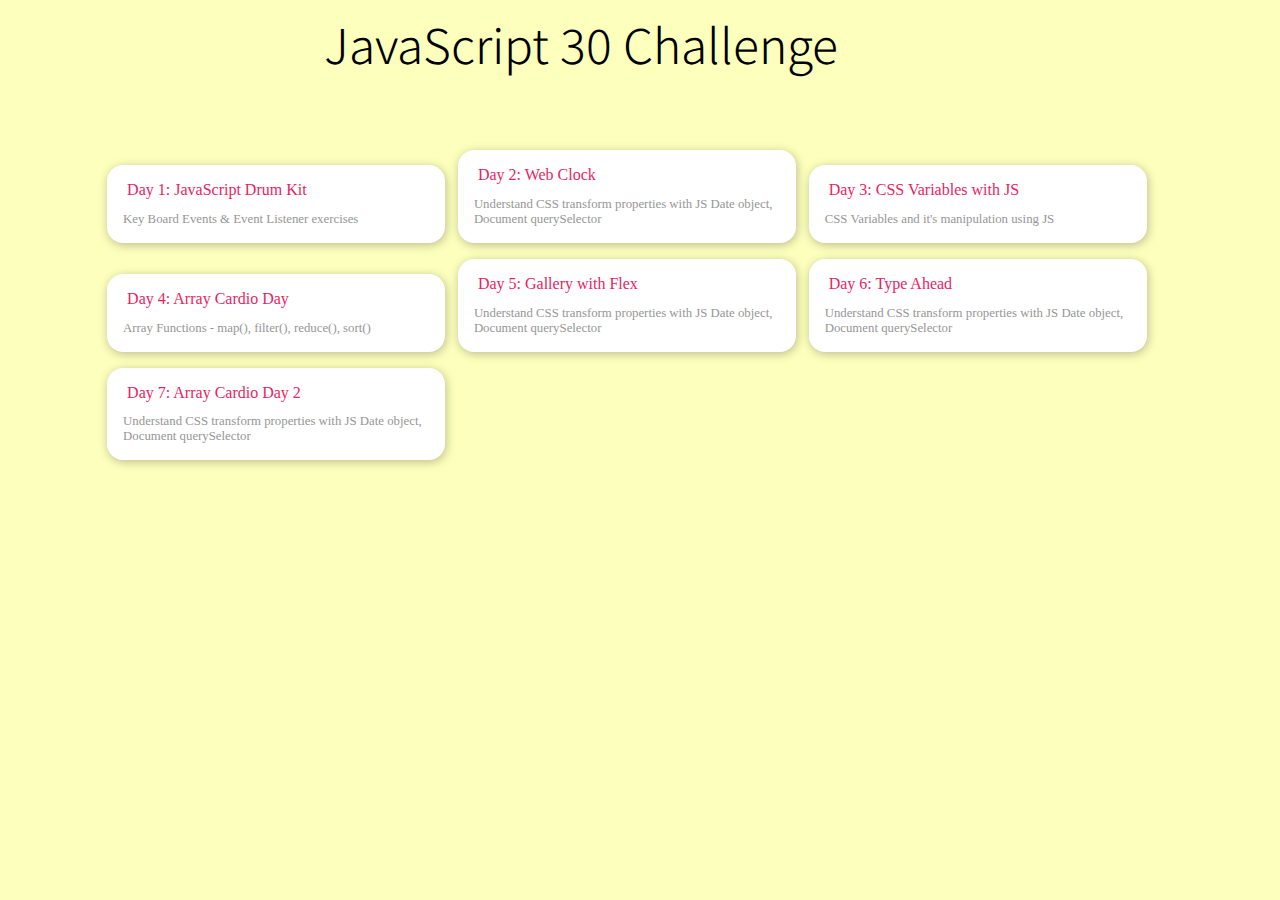
<file: index.html>
<!DOCTYPE html>
<html lang="en">
  <head>
    <meta charset="UTF-8" />
    <meta name="viewport" content="width=device-width, initial-scale=1.0" />
    <title>JS30</title>
    <link rel="preconnect" href="https://fonts.gstatic.com" />
    <link
      href="https://fonts.googleapis.com/css2?family=Noto+Sans+JP:wght@100;300;400;500&display=swap"
      rel="stylesheet"
    />
    <link rel="stylesheet" href="./style.css" />
  </head>

  <body>
    <header>
      <h1>JavaScript 30 Challenge</h1>
    </header>
    <main>
      <article>
        <project-card
          name="Day 1: JavaScript Drum Kit"
          url="./01 - JavaScript Drum Kit/index.html"
          desc="Key Board Events & Event Listener exercises"
        ></project-card>
        <project-card
          name="Day 2: Web Clock"
          url="./02 - JS and CSS Clock/index.html"
          desc="Understand CSS transform properties with JS Date object, Document querySelector"
        ></project-card>
        <project-card
          name="Day 3: CSS Variables with JS"
          url="./03 - CSS Variables/index.html"
          desc="CSS Variables and it's manipulation using JS"
        ></project-card>
        <project-card
          name="Day 4: Array Cardio Day"
          url="./04 - Array Cardio Day 1/index.html"
          desc="Array Functions - map(), filter(), reduce(), sort()"
        ></project-card>
        <project-card
          name="Day 5: Gallery with Flex"
          url="./05 - Flex Panel Gallery/index.html"
          desc="Understand CSS transform properties with JS Date object, Document querySelector"
        ></project-card>
        <project-card
          name="Day 6: Type Ahead"
          url="./06 - Type Ahead/index.html"
          desc="Understand CSS transform properties with JS Date object, Document querySelector"
        ></project-card>
        <project-card
          name="Day 7: Array Cardio Day 2"
          url="./07 - Array Cardio Day 2/index.html"
          desc="Understand CSS transform properties with JS Date object, Document querySelector"
        ></project-card>
      </article>
    </main>
    <footer></footer>
  </body>
  <script src="Card.js"></script>
</html>
</file>
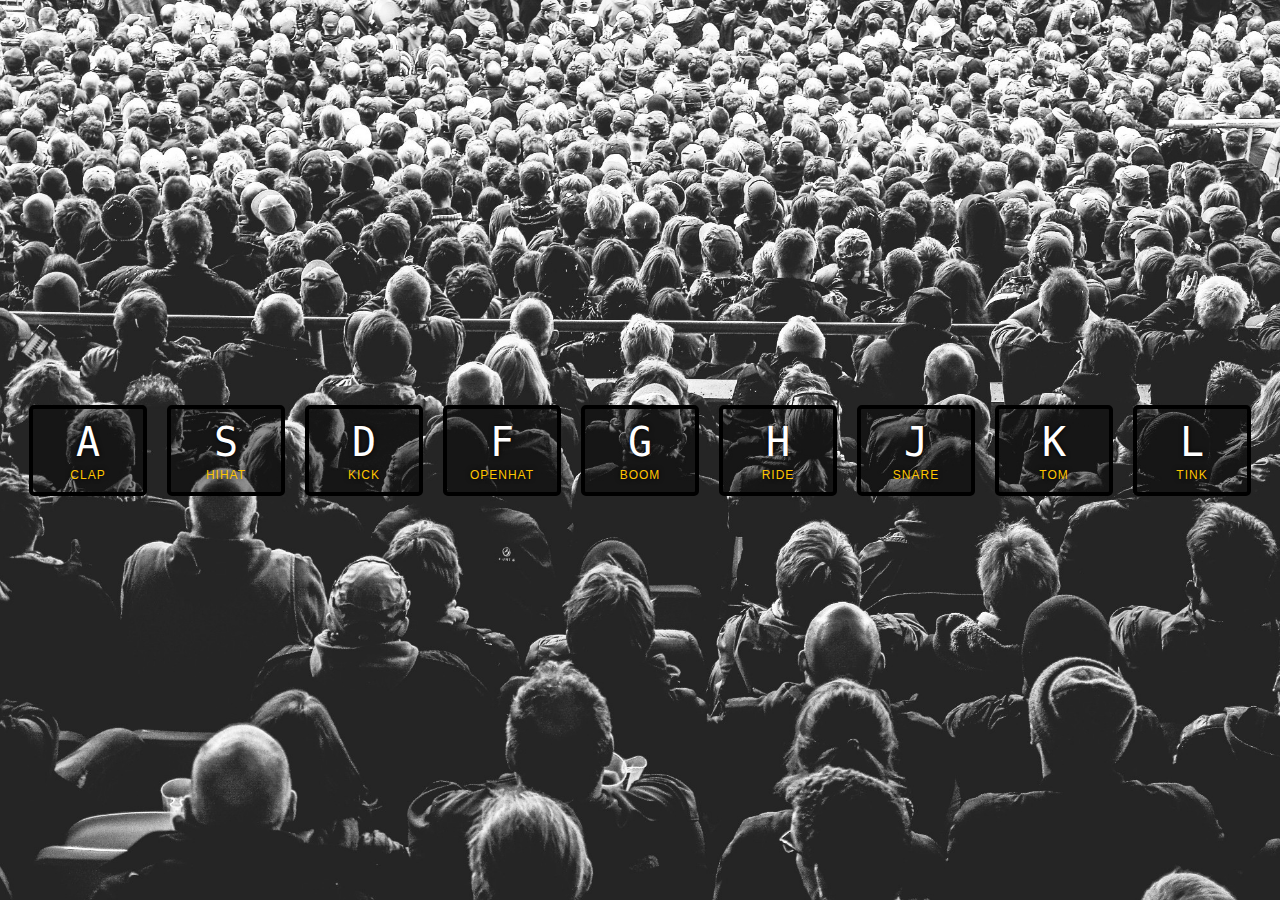
<file: 01 - JavaScript Drum Kit/index.html>
<!DOCTYPE html>
<html lang="en">

<head>
  <meta charset="UTF-8">
  <title>JS Drum Kit</title>
  <link rel="stylesheet" href="style.css">
</head>

<body>
  <div class="keys">
    <div data-key="65" class="key">
      <kbd>A</kbd>
      <span class="sound">clap</span>
    </div>
    <div data-key="83" class="key">
      <kbd>S</kbd>
      <span class="sound">hihat</span>
    </div>
    <div data-key="68" class="key">
      <kbd>D</kbd>
      <span class="sound">kick</span>
    </div>
    <div data-key="70" class="key">
      <kbd>F</kbd>
      <span class="sound">openhat</span>
    </div>
    <div data-key="71" class="key">
      <kbd>G</kbd>
      <span class="sound">boom</span>
    </div>
    <div data-key="72" class="key">
      <kbd>H</kbd>
      <span class="sound">ride</span>
    </div>
    <div data-key="74" class="key">
      <kbd>J</kbd>
      <span class="sound">snare</span>
    </div>
    <div data-key="75" class="key">
      <kbd>K</kbd>
      <span class="sound">tom</span>
    </div>
    <div data-key="76" class="key">
      <kbd>L</kbd>
      <span class="sound">tink</span>
    </div>
  </div>

  <audio data-key="65" src="sounds/clap.wav"></audio>
  <audio data-key="83" src="sounds/hihat.wav"></audio>
  <audio data-key="68" src="sounds/kick.wav"></audio>
  <audio data-key="70" src="sounds/openhat.wav"></audio>
  <audio data-key="71" src="sounds/boom.wav"></audio>
  <audio data-key="72" src="sounds/ride.wav"></audio>
  <audio data-key="74" src="sounds/snare.wav"></audio>
  <audio data-key="75" src="sounds/tom.wav"></audio>
  <audio data-key="76" src="sounds/tink.wav"></audio>

  <script src="script.js">
  </script>


</body>

</html>
</file>
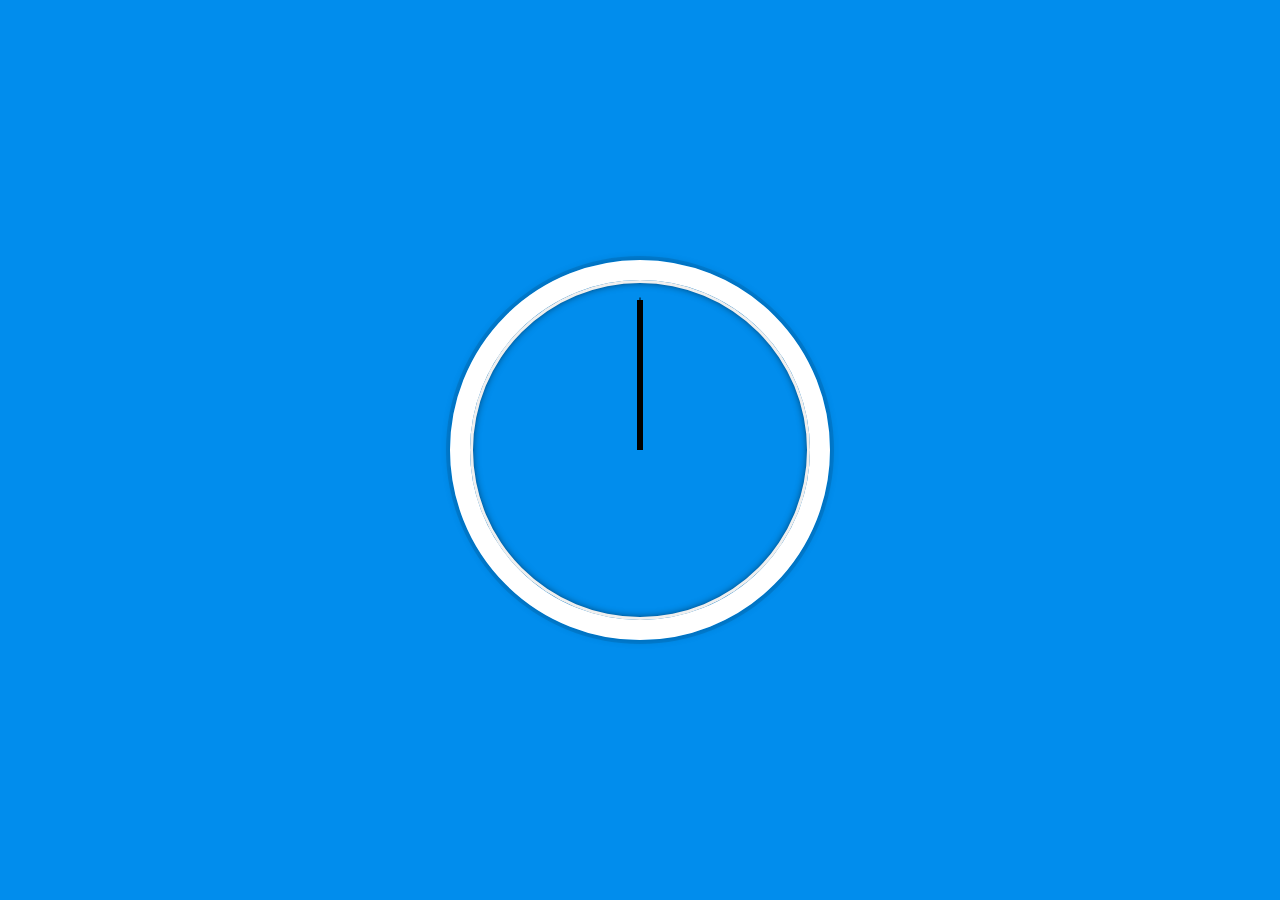
<file: 02 - JS and CSS Clock/index.html>
<!DOCTYPE html>
<html lang="en">

<head>
  <meta charset="UTF-8">
  <title>JS + CSS Clock</title>
  <link rel="stylesheet" href="styles.css">
</head>

<body>


  <div class="clock">
    <div class="clock-face">
      <div class="hand hour-hand"></div>
      <div class="hand min-hand"></div>
      <div class="hand second-hand"></div>
    </div>
  </div>

  <script src="./script.js"></script>
</body>

</html>
</file>
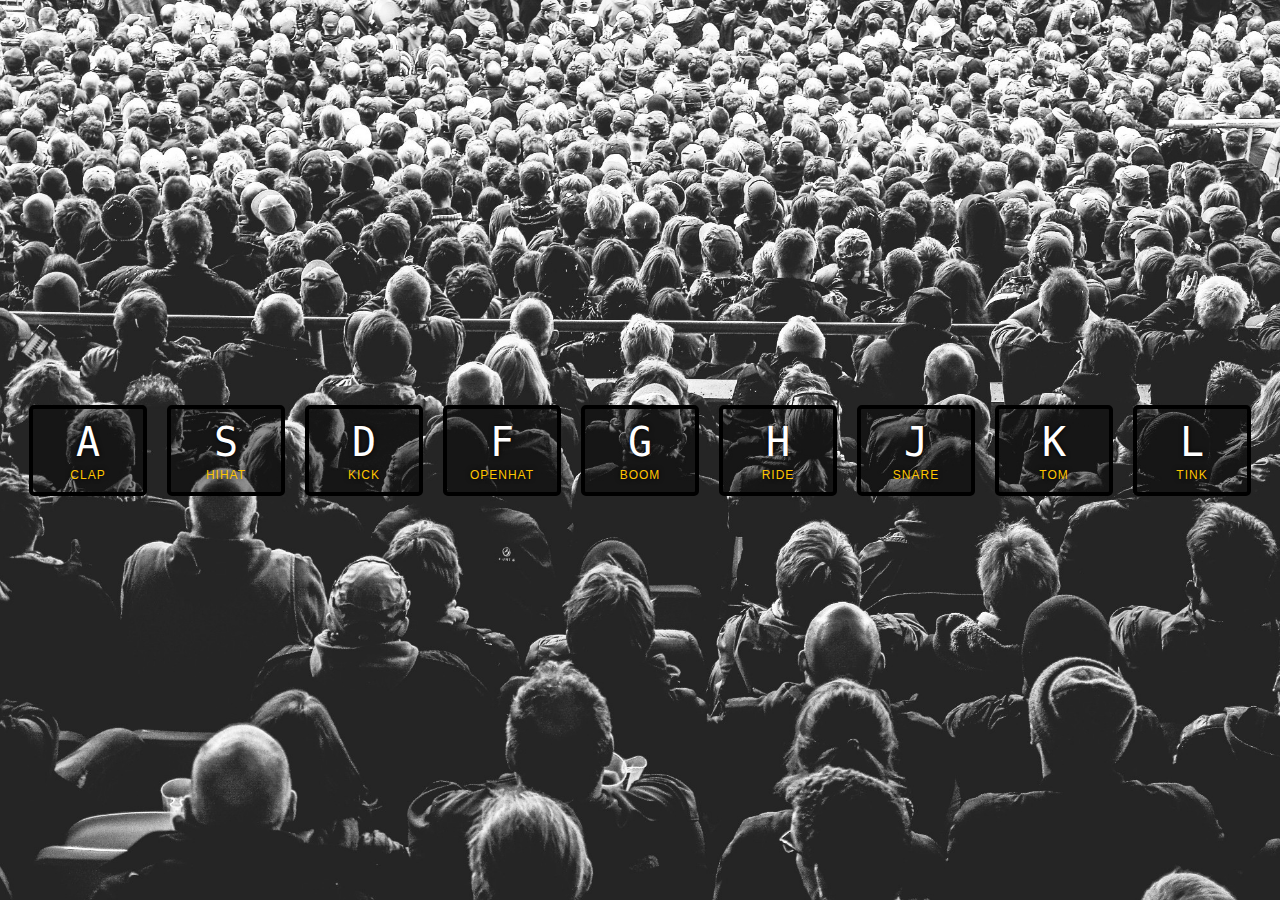
<file: 01 - JavaScript Drum Kit/index-FINISHED.html>
<!DOCTYPE html>
<html lang="en">
<head>
  <meta charset="UTF-8">
  <title>JS Drum Kit</title>
  <link rel="stylesheet" href="style.css">
</head>
<body>


  <div class="keys">
    <div data-key="65" class="key">
      <kbd>A</kbd>
      <span class="sound">clap</span>
    </div>
    <div data-key="83" class="key">
      <kbd>S</kbd>
      <span class="sound">hihat</span>
    </div>
    <div data-key="68" class="key">
      <kbd>D</kbd>
      <span class="sound">kick</span>
    </div>
    <div data-key="70" class="key">
      <kbd>F</kbd>
      <span class="sound">openhat</span>
    </div>
    <div data-key="71" class="key">
      <kbd>G</kbd>
      <span class="sound">boom</span>
    </div>
    <div data-key="72" class="key">
      <kbd>H</kbd>
      <span class="sound">ride</span>
    </div>
    <div data-key="74" class="key">
      <kbd>J</kbd>
      <span class="sound">snare</span>
    </div>
    <div data-key="75" class="key">
      <kbd>K</kbd>
      <span class="sound">tom</span>
    </div>
    <div data-key="76" class="key">
      <kbd>L</kbd>
      <span class="sound">tink</span>
    </div>
  </div>

  <audio data-key="65" src="sounds/clap.wav"></audio>
  <audio data-key="83" src="sounds/hihat.wav"></audio>
  <audio data-key="68" src="sounds/kick.wav"></audio>
  <audio data-key="70" src="sounds/openhat.wav"></audio>
  <audio data-key="71" src="sounds/boom.wav"></audio>
  <audio data-key="72" src="sounds/ride.wav"></audio>
  <audio data-key="74" src="sounds/snare.wav"></audio>
  <audio data-key="75" src="sounds/tom.wav"></audio>
  <audio data-key="76" src="sounds/tink.wav"></audio>

<script>
  function removeTransition(e) {
    if (e.propertyName !== 'transform') return;
    e.target.classList.remove('playing');
  }

  function playSound(e) {
    const audio = document.querySelector(`audio[data-key="${e.keyCode}"]`);
    const key = document.querySelector(`div[data-key="${e.keyCode}"]`);
    if (!audio) return;

    key.classList.add('playing');
    audio.currentTime = 0;
    audio.play();
  }

  const keys = Array.from(document.querySelectorAll('.key'));
  keys.forEach(key => key.addEventListener('transitionend', removeTransition));
  window.addEventListener('keydown', playSound);
</script>


</body>
</html>
</file>
<file: style.css>
main > article {
  margin: auto;
  width: 85%;
  padding-top: 4rem;
}

h1 {
  font-family: "Noto Sans JP", sans-serif;
  font-weight: 300;
  font-size: 3rem;
  margin: auto;
  width: 50%;
}

body {
  background-color: #fdffbc;
}

section {
  /* Add shadows to create the "card" effect */
  box-shadow: 0 4px 8px 0 rgba(0, 0, 0, 0.2);
  cursor: pointer;
  margin: 1rem;
  height: 3rem;
  display: flex;
  align-items: center;
}

section > img {
  max-width: 40rem;
  max-height: 35rem;
}

/* On mouse-over, add a deeper shadow */
section:hover {
  box-shadow: 0 8px 16px 0 rgba(0, 0, 0, 0.2);
}

/* Add some padding inside the card container */
.container {
  padding: 2px 16px;
}
</file>
<file: 01 - JavaScript Drum Kit/style.css>
html {
  font-size: 10px;
  background: url("./background.jpg") bottom center;
  background-size: cover;
}

body,
html {
  margin: 0;
  padding: 0;
  font-family: sans-serif;
}

.keys {
  display: flex;
  flex-wrap: wrap;
  flex: 1;
  min-height: 100vh;
  align-items: center;
  justify-content: center;
}

.key {
  border: 0.4rem solid black;
  border-radius: 0.5rem;
  margin: 1rem;
  font-size: 1.5rem;
  padding: 1rem 0.5rem;
  transition: all 0.07s ease;
  width: 10rem;
  text-align: center;
  color: white;
  background: rgba(0, 0, 0, 0.4);
  text-shadow: 0 0 0.5rem black;
}

.playing {
  transform: scale(1.1);
  border-color: #ffc600;
  box-shadow: 0 0 1rem #ffc600;
}

kbd {
  display: block;
  font-size: 4rem;
}

.sound {
  font-size: 1.2rem;
  text-transform: uppercase;
  letter-spacing: 0.1rem;
  color: #ffc600;
}
</file>
<file: 02 - JS and CSS Clock/styles.css>
html {
  background: #018ded url(https://unsplash.it/1500/1000?image=881&blur=5);
  background-size: cover;
  font-family: "helvetica neue";
  text-align: center;
  font-size: 10px;
}

body {
  margin: 0;
  font-size: 2rem;
  display: flex;
  flex: 1;
  min-height: 100vh;
  align-items: center;
}

.clock {
  width: 30rem;
  height: 30rem;
  border: 20px solid white;
  border-radius: 50%;
  margin: 50px auto;
  position: relative;
  padding: 2rem;
  box-shadow: 0 0 0 4px rgba(0, 0, 0, 0.1), inset 0 0 0 3px #efefef,
    inset 0 0 10px black, 0 0 10px rgba(0, 0, 0, 0.2);
}

.clock-face {
  position: relative;
  width: 100%;
  height: 100%;
  transform: translateY(-3px);
  /* account for the height of the clock hands */
}

.hand {
  width: 50%;
  height: 6px;
  background: black;
  position: absolute;
  top: 50%;
  transform-origin: 100%;
  transform: rotate(90deg);
  transition: all 0.05s;
  transition-timing-function: cubic-bezier(0.1, 2.7, 0.58, 1);
}

.second-hand {
  height: 1px;
}

.hour-hand {
  width: 25%;
  left: 25%;
}
</file>
